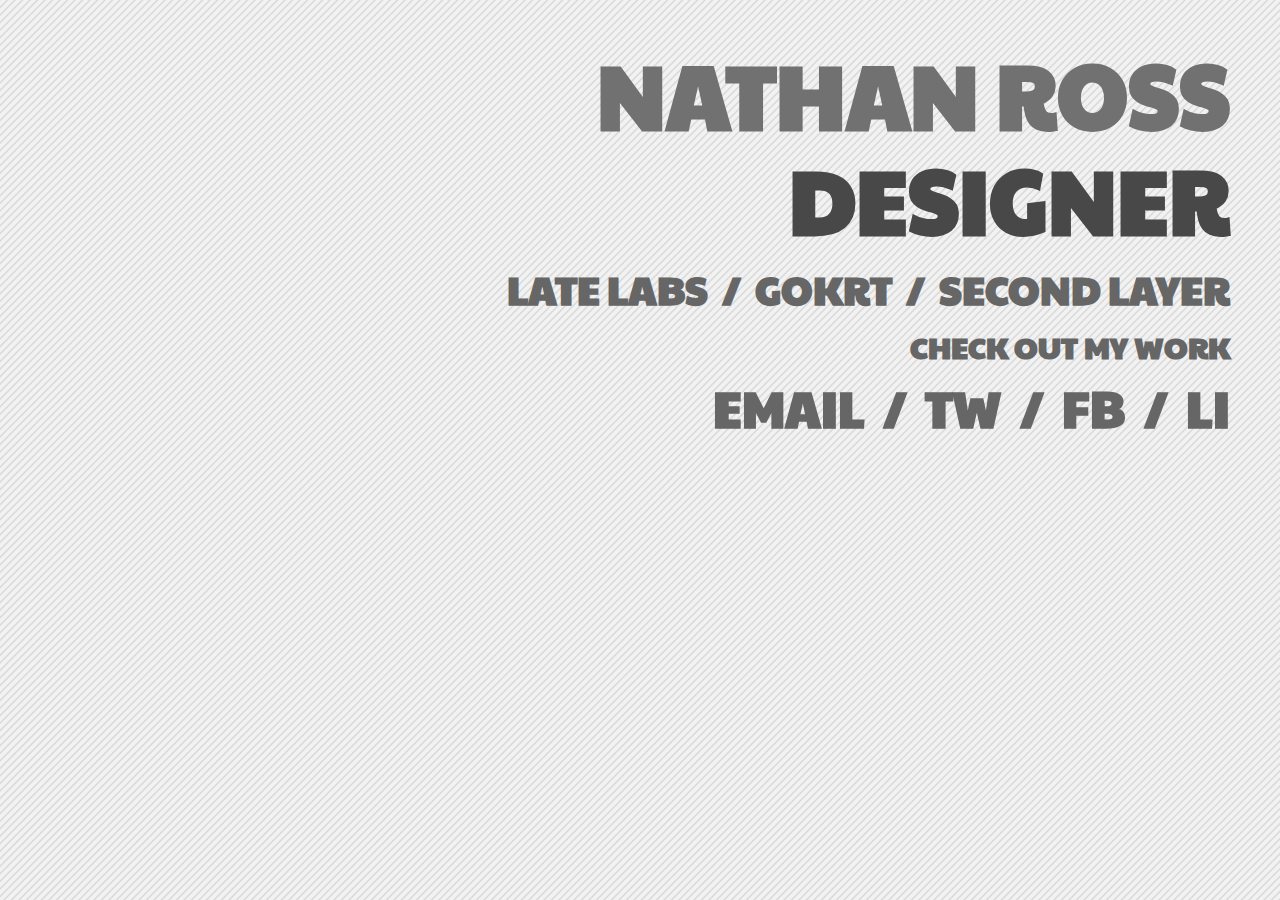
<file: index.html>
<!DOCTYPE html>
<html lang="en-US">
<!--[if lt IE 7 ]> <html class="no-js ie6" lang="en"> <![endif]-->
<!--[if IE 7 ]>    <html class="no-js ie7" lang="en"> <![endif]-->
<!--[if IE 8 ]>    <html class="no-js ie8" lang="en"> <![endif]-->
<!--[if (gte IE 9)|!(IE)]><!--> <html class="no-js" lang="en"> <!--<![endif]-->
<head>
<meta charset="utf-8">
<title>Nathan Ross - Founder, Designer, Creative and Entrepreneur</title>
<meta name="description" content="Nathan Ross is a Founder, Designer, Creative, and Entrepreneur in San Francisco">
<meta name="Keywords" content="founder, hustler, designer, creative, entrepreneur, gokrt, latelabs">
<meta property="og:site_name" content="Nathan Ross"/>
<meta property="og:url" content="http://www.nathantross.com"/>
<meta property="og:title" content="Nathan Ross"/>
<meta property="og:description" content="Nathan Ross is a Founder, Designer, Creative, and Entrepreneur in San Francisco"/>
<meta property="og:image" content="http://nathantross.com/images/nathanicon.png"/>
<meta property="og:type" content="website"/>
<link rel="shortcut icon" href="http://nathantross.com/favicon.ico">
<link rel="stylesheet" href="css/styles.css" />
	
<link href='http://fonts.googleapis.com/css?family=Paytone+One' rel='stylesheet' type='text/css'>	
	
	<!--[if lt IE 8]>
	<script src="http://ie7-js.googlecode.com/svn/version/2.0(beta3)/IE8.js" type="text/javascript"></script>
	<![endif]-->
	
	<!--[if lte IE 6]>
		<link rel="stylesheet" type="text/css" href="css/ie6.css" />
	<![endif]-->

<!-- Google Analytics -->

<script type="text/javascript">

  var _gaq = _gaq || [];
  _gaq.push(['_setAccount', 'UA-34588169-1']);
  _gaq.push(['_setDomainName', 'nathantross.com']);
  _gaq.push(['_trackPageview']);

  (function() {
    var ga = document.createElement('script'); ga.type = 'text/javascript'; ga.async = true;
    ga.src = ('https:' == document.location.protocol ? 'https://ssl' : 'http://www') + '.google-analytics.com/ga.js';
    var s = document.getElementsByTagName('script')[0]; s.parentNode.insertBefore(ga, s);
  })();

</script>

<!-- End Google Analytics -->

	<link rel="image_src" href="<?php bloginfo('stylesheet_directory'); ?>http://nathantross.com/images/nathanicon.png" />

</head>

<body>


<div class="content">
<h1>NATHAN ROSS</h1>
<h2>DESIGNER<h2>
<h3><a href="http://latelabs.com/" target="_blank">LATE LABS</a>&nbsp;&nbsp;/&nbsp;&nbsp;<a href="http://gokrt.com" target="_blank">GOKRT</a>&nbsp;&nbsp;/&nbsp;&nbsp;<a href="http://secondlayer.co" target="_blank">SECOND LAYER</a><h3>
<h4><a href="http://nathantross.com/work">CHECK OUT MY WORK</a></h4>
<h5><a href="mailto:nathantross@gmail.com?subject=Hey Nathan" target="_blank">EMAIL</a>&nbsp;&nbsp;/&nbsp;&nbsp;<a href="https://twitter.com/nathantross" target="_blank">TW</a>&nbsp;&nbsp;/&nbsp;&nbsp;<a href="https://www.facebook.com/nathantross" target="_blank">FB</a>&nbsp;&nbsp;/&nbsp;&nbsp;<a href="http://www.linkedin.com/in/nathantross" target="_blank">LI</a>
</div></h5>



</body>
</html>
</file>
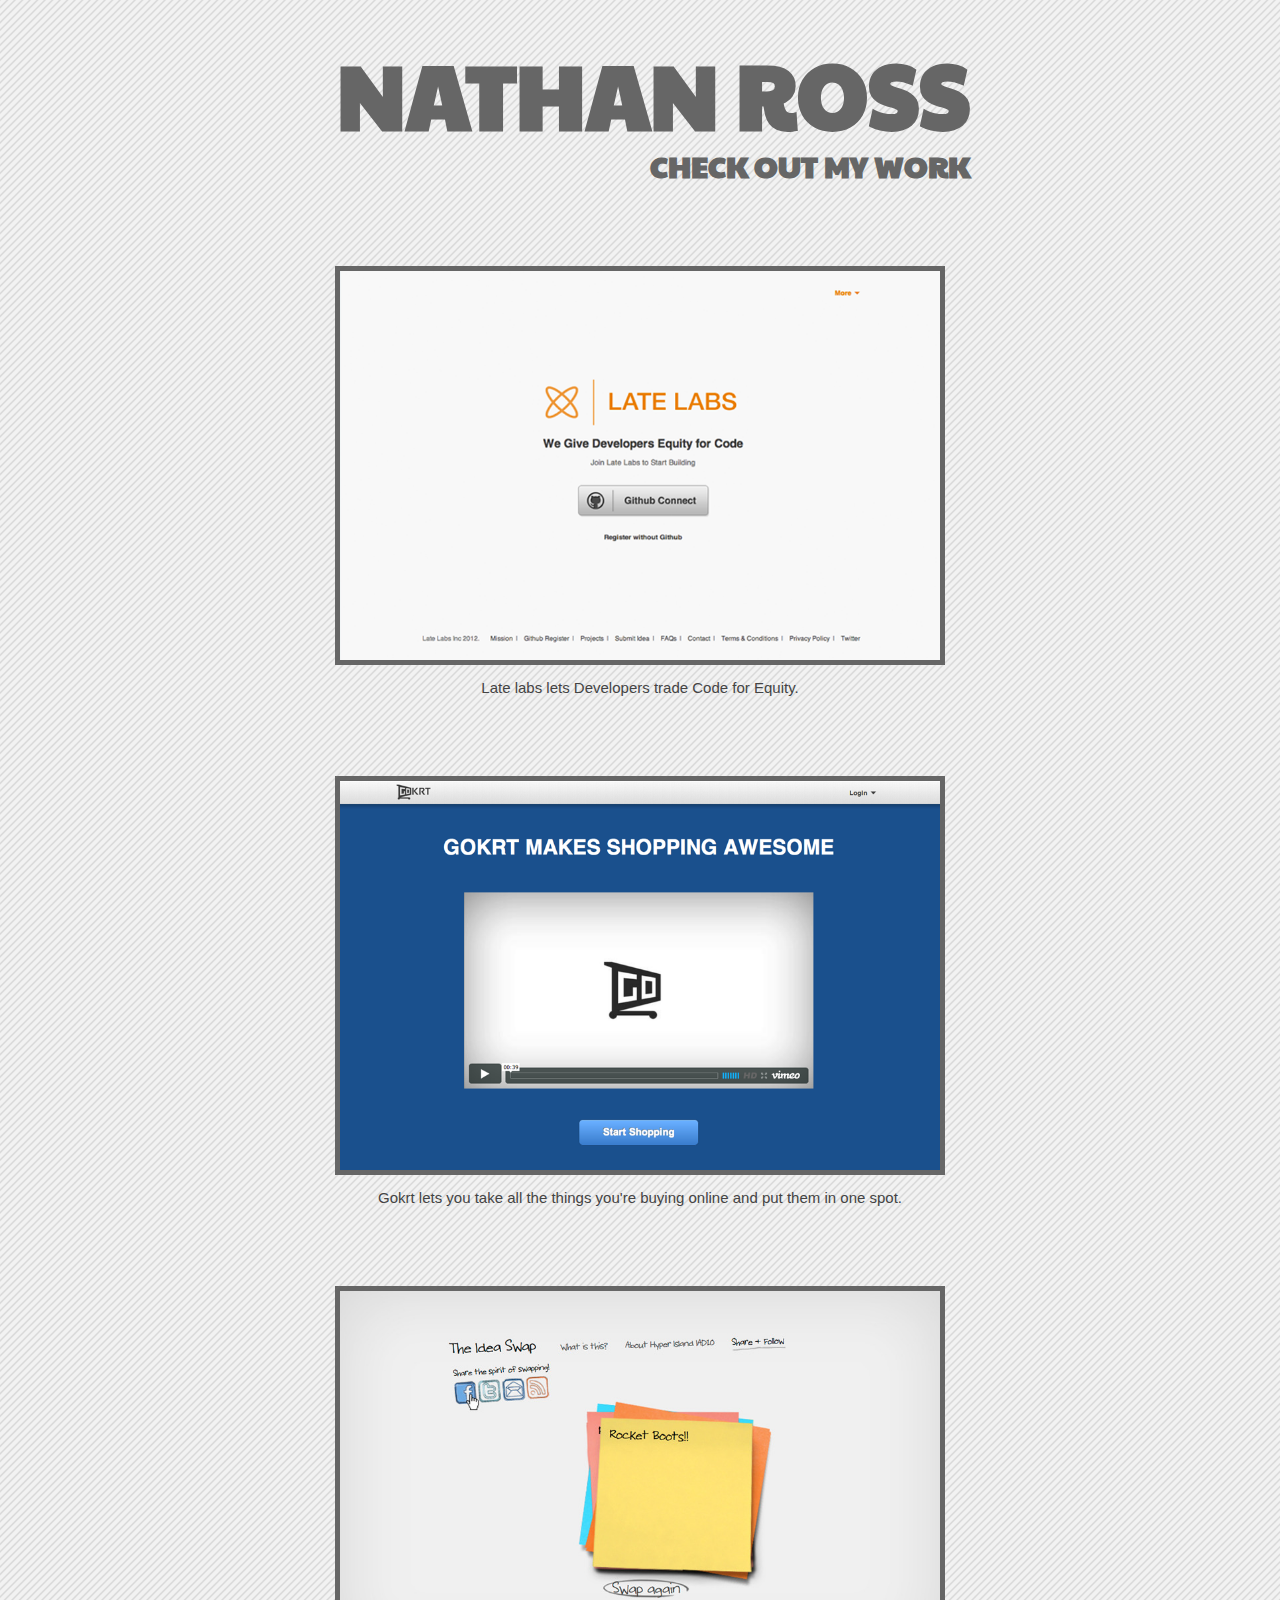
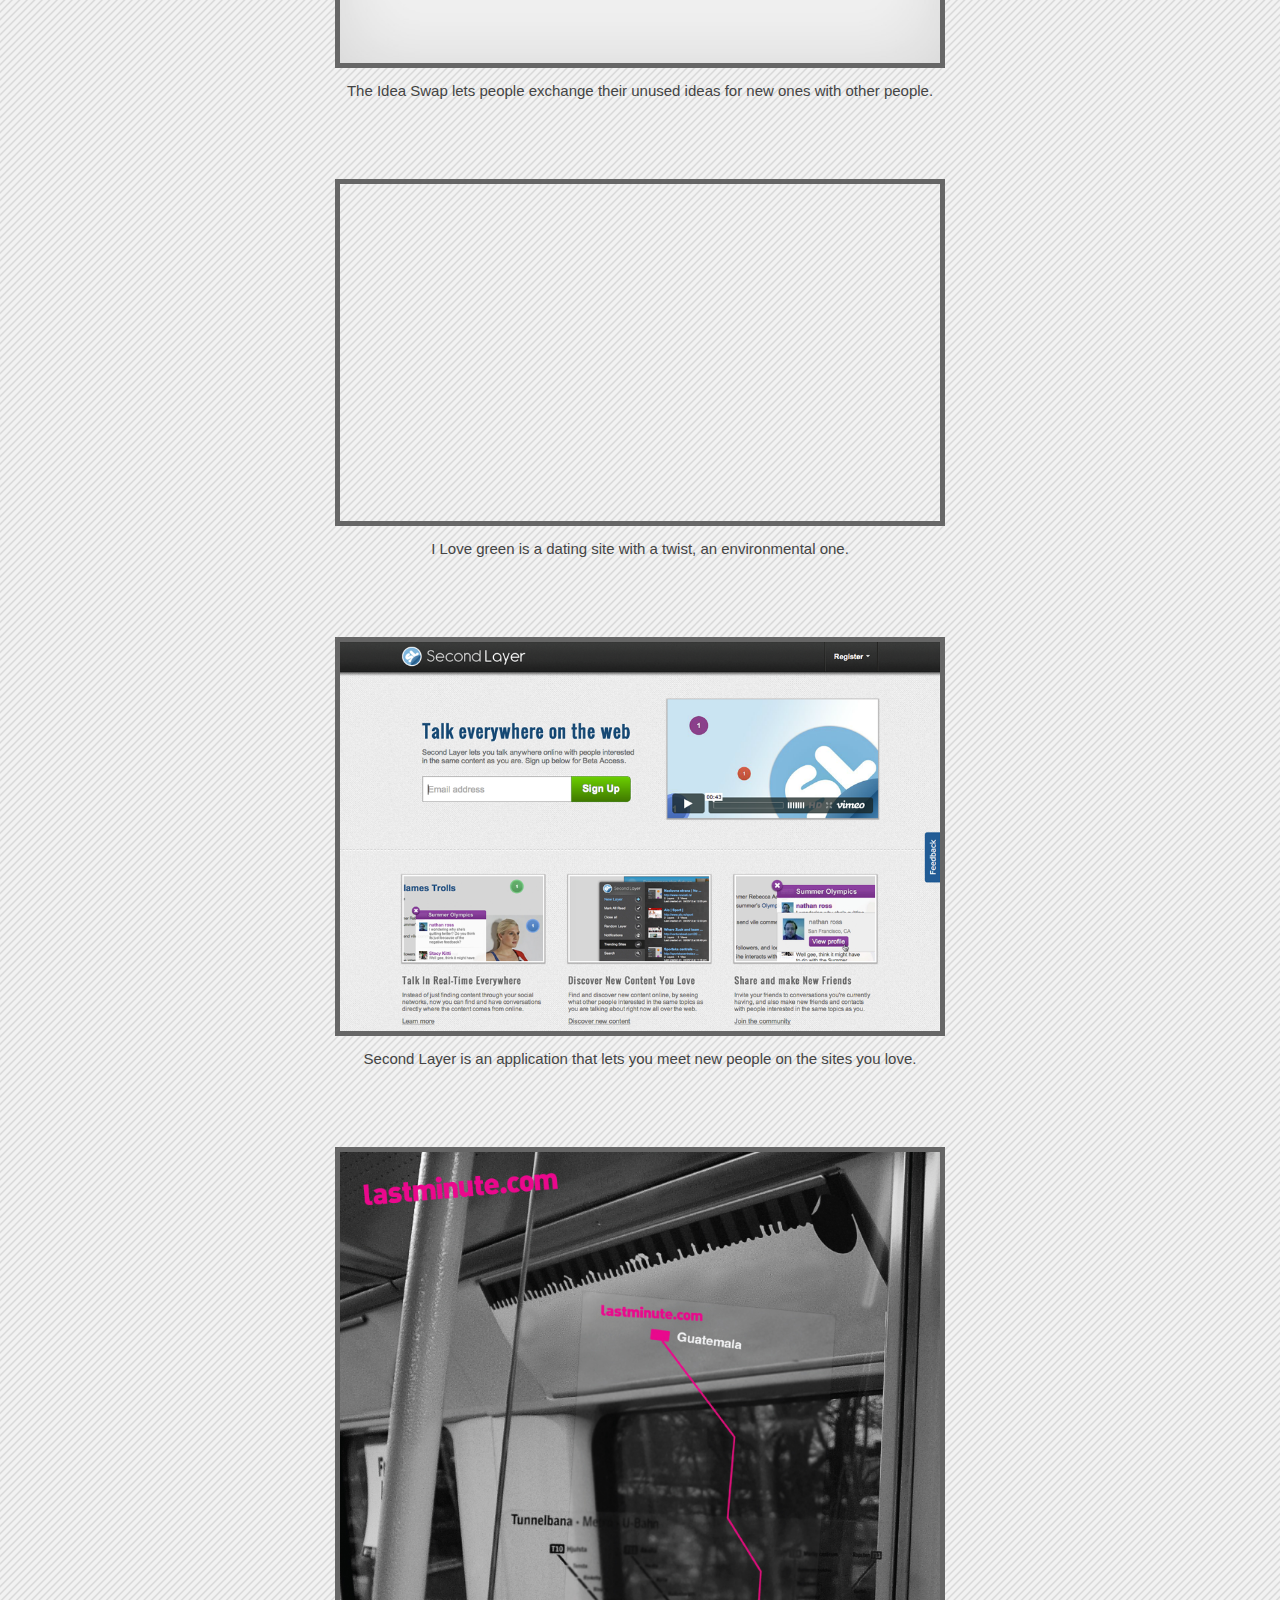
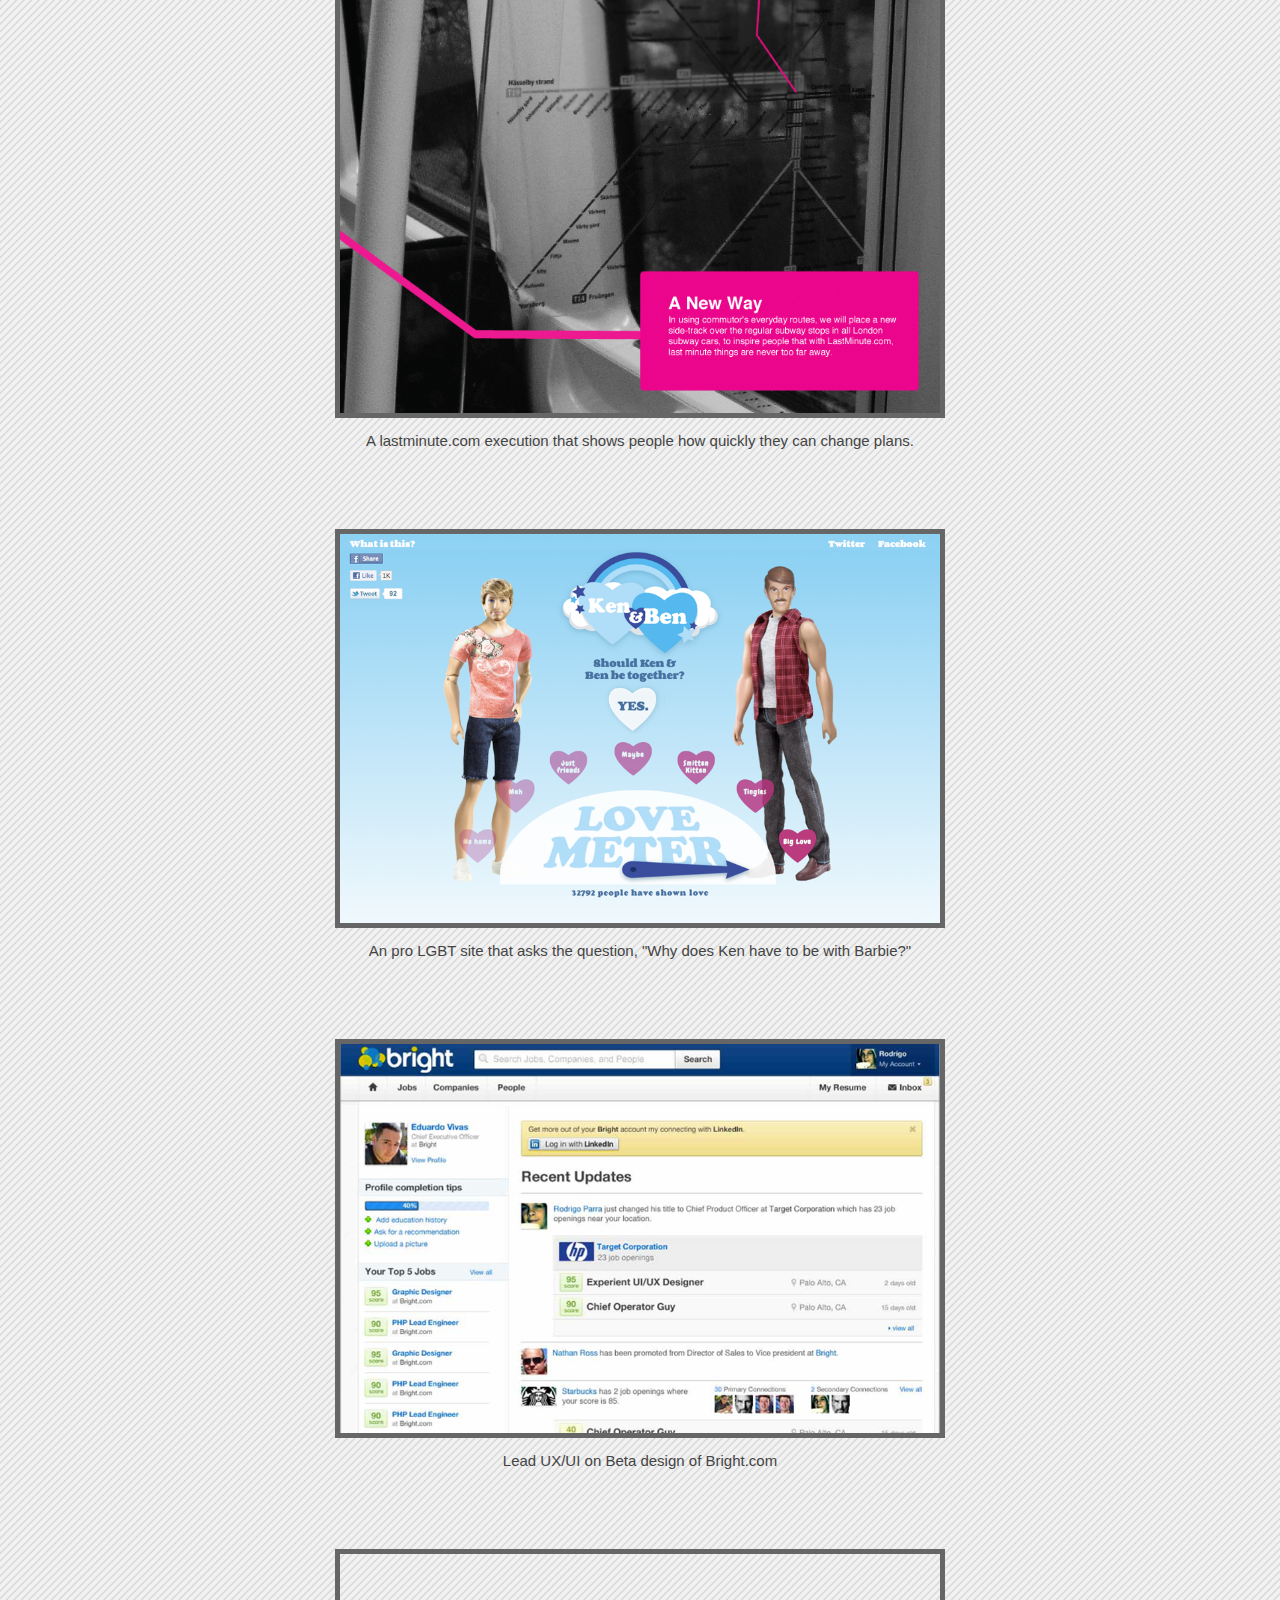
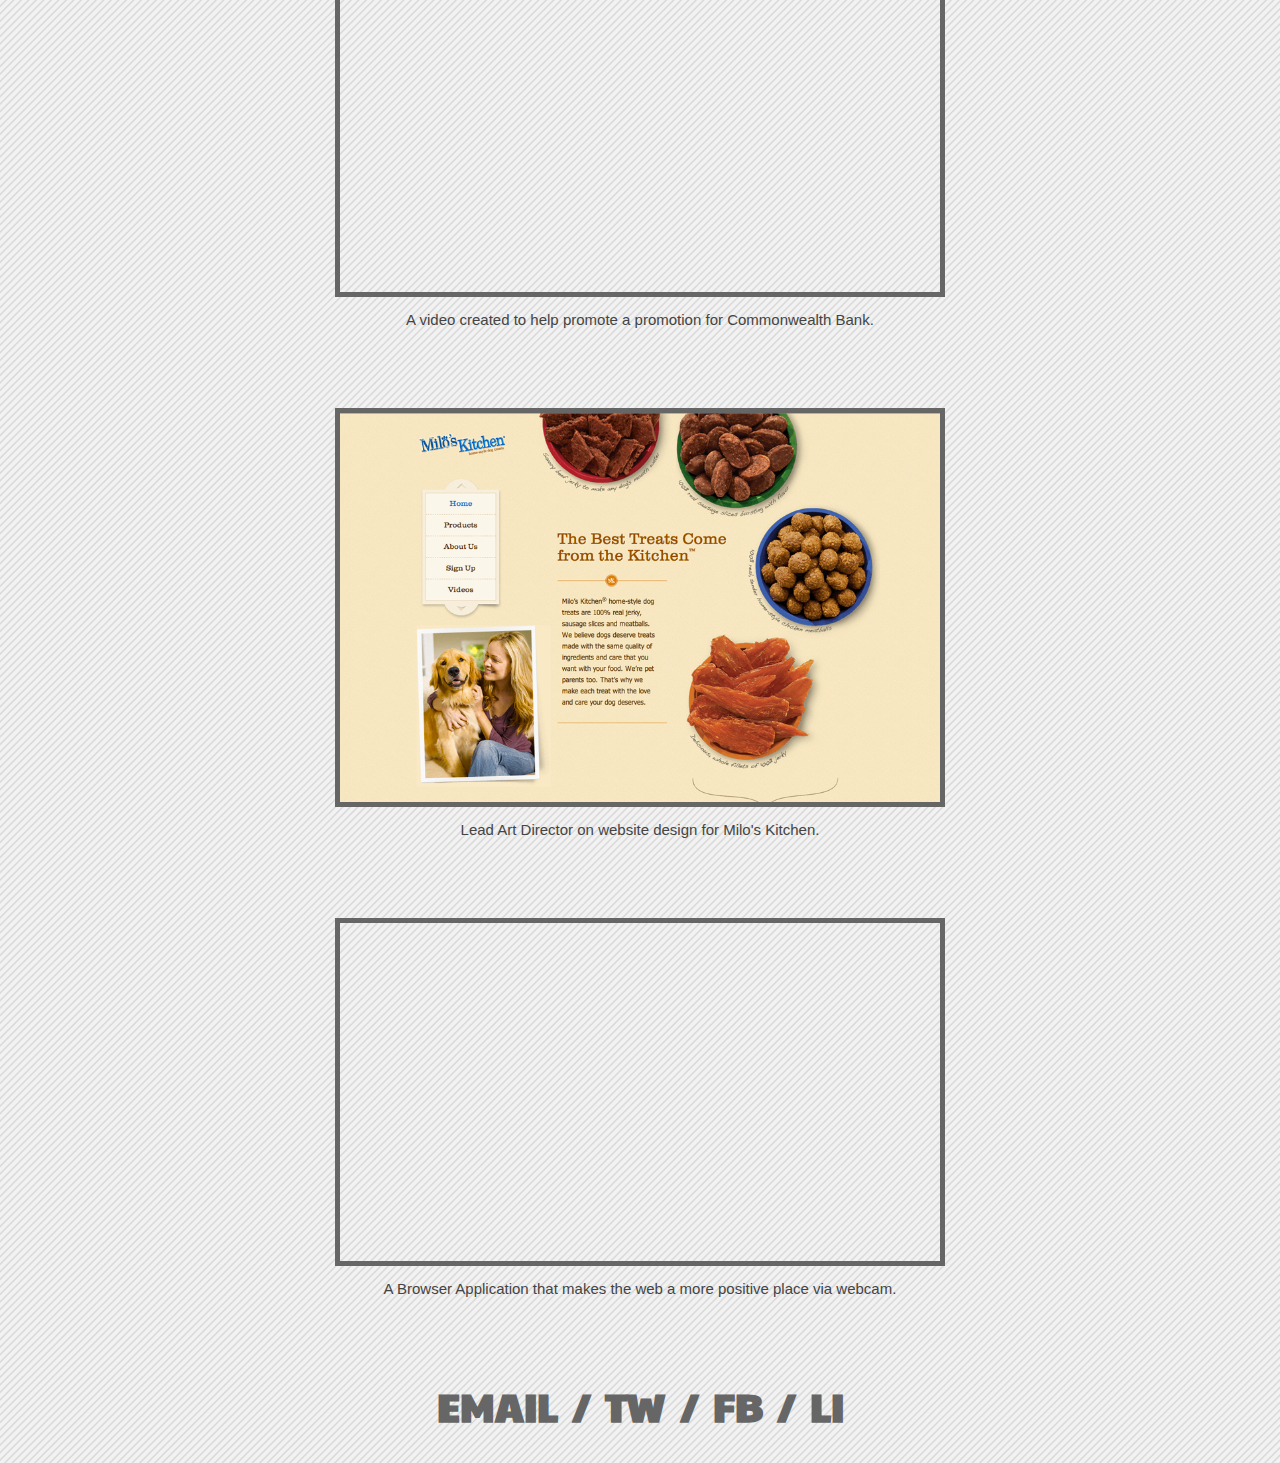
<file: work/index.html>
<!DOCTYPE html>
<html lang="en-US">
<!--[if lt IE 7 ]> <html class="no-js ie6" lang="en"> <![endif]-->
<!--[if IE 7 ]>    <html class="no-js ie7" lang="en"> <![endif]-->
<!--[if IE 8 ]>    <html class="no-js ie8" lang="en"> <![endif]-->
<!--[if (gte IE 9)|!(IE)]><!--> <html class="no-js" lang="en"> <!--<![endif]-->
<head>
<meta charset="utf-8">
<title>Nathan Ross - Founder, Designer, Creative and Entrepreneur</title>
<meta name="description" content="Nathan Ross is a Founder, Designer, Creative, and Entrepreneur in San Francisco">
<meta name="Keywords" content="founder, hustler, designer, creative, entrepreneur, gokrt, latelabs">
<meta property="og:site_name" content="Nathan Ross"/>
<meta property="og:url" content="http://www.nathantross.com"/>
<meta property="og:title" content="Nathan Ross"/>
<meta property="og:description" content="Nathan Ross is a Founder, Designer, Creative, and Entrepreneur in San Francisco"/>
<meta property="og:image" content="http://nathantross.com/images/nathanicon.png"/>
<meta property="og:type" content="website"/>
<link rel="shortcut icon" href="http://nathantross.com/favicon.ico">
<link rel="stylesheet" href="css/styles.css" />
	
<link href='http://fonts.googleapis.com/css?family=Paytone+One' rel='stylesheet' type='text/css'>	
	
	<!--[if lt IE 8]>
	<script src="http://ie7-js.googlecode.com/svn/version/2.0(beta3)/IE8.js" type="text/javascript"></script>
	<![endif]-->
	
	<!--[if lte IE 6]>
		<link rel="stylesheet" type="text/css" href="css/ie6.css" />
	<![endif]-->

<!-- Google Analytics -->

<script type="text/javascript">

  var _gaq = _gaq || [];
  _gaq.push(['_setAccount', 'UA-34588169-1']);
  _gaq.push(['_setDomainName', 'nathantross.com']);
  _gaq.push(['_trackPageview']);

  (function() {
    var ga = document.createElement('script'); ga.type = 'text/javascript'; ga.async = true;
    ga.src = ('https:' == document.location.protocol ? 'https://ssl' : 'http://www') + '.google-analytics.com/ga.js';
    var s = document.getElementsByTagName('script')[0]; s.parentNode.insertBefore(ga, s);
  })();

</script>

<!-- End Google Analytics -->

	<link rel="image_src" href="<?php bloginfo('stylesheet_directory'); ?>http://nathantross.com/images/nathanicon.png" />

</head>

<body>

<center>
<div class="content">
<h1><a href="http://nathantross.com">NATHAN ROSS</a></h1>
<h4><a>CHECK OUT MY WORK</a></h4>
</div>
</center>


<div id="workpiece">
<a href="http://latelabs.com" target="_new"><img src="images/latelabs.png" width="600px" alt="latelabs"></a>
<p class="description">Late labs lets Developers trade Code for Equity.</p>
</div>

<div id="workpiece">
<a href="http://gokrt.com" target="_new"><img src="images/gokrt.png" width="600px" alt="gokrt"></a>
<p class="description">Gokrt lets you take all the things you're buying online and put them in one spot.</p>
</div>

<div id="workpiece">
<a href="http://theideaswap.com" target="_new"><img src="images/ideaswap.jpeg" width="600px" alt="ideaswap"></a>
<p class="description">The Idea Swap lets people exchange their unused ideas for new ones with other people.</p>
</div>

<div id="workpiece">
<a href="#"><iframe src="http://player.vimeo.com/video/8958667?title=0&amp;byline=0&amp;portrait=0" width="600" height="337" frameborder="0" webkitAllowFullScreen mozallowfullscreen allowFullScreen></iframe></a>
<p class="description">I Love green is a dating site with a twist, an environmental one.</p>
</div>

<div id="workpiece">
<a href="http://secondlayer.co" target="_new"><img src="images/secondlayer.png" width="600px" alt="secondlayer"></a>
<p class="description">Second Layer is an application that lets you meet new people on the sites you love.</p>
</div>

<div id="workpiece">
<a href="images/lastminute.jpeg" target="_new"><img src="images/lastminute.jpeg" width="600px" alt="lastminute"></a>
<p class="description">A lastminute.com execution that shows people how quickly they can change plans.</p>
</div>


<div id="workpiece">
<a href="http://kenandben.com" target="_new"><img src="images/kenben.png" width="600px" alt="ken & ben"></a>
<p class="description">An pro LGBT site that asks the question, "Why does Ken have to be with Barbie?"</p>
</div>

<div id="workpiece">
<a href="http://bright.com" target="_new"><img src="images/bright.png" width="600px" alt="bright.com"></a>
<p class="description">Lead UX/UI on Beta design of Bright.com</p>
</div>

<div id="workpiece">
<a href="#"><iframe src="http://player.vimeo.com/video/26525243?title=0&amp;byline=0&amp;portrait=0" width="600" height="338" frameborder="0" webkitAllowFullScreen mozallowfullscreen allowFullScreen></iframe></a>
<p class="description">A video created to help promote a promotion for Commonwealth Bank.</p>
</div>

<div id="workpiece">
<a href="http://miloskitchen.com" target="_new"><img src="images/milos.png" width="600px" alt="latelabs"></a>
<p class="description">Lead Art Director on website design for Milo's Kitchen.</p>
</div>

<div id="workpiece">
<a href="#"><iframe src="http://player.vimeo.com/video/8263710?title=0&amp;byline=0&amp;portrait=0" width="600" height="338" frameborder="0" webkitAllowFullScreen mozallowfullscreen allowFullScreen></iframe></a>
<p class="description">A Browser Application that makes the web a more positive place via webcam.</p>
</div>




<h5><a href="mailto:nathantross@gmail.com?subject=Hey Nathan">EMAIL</a>&nbsp;&nbsp;/&nbsp;&nbsp;<a href="https://twitter.com/nathantross">TW</a>&nbsp;&nbsp;/&nbsp;&nbsp;<a href="https://www.facebook.com/nathantross">FB</a>&nbsp;&nbsp;/&nbsp;&nbsp;<a href="http://www.linkedin.com/in/nathantross">LI</a>
</div></h5>


</body>
</html>
</file>
<file: css/styles.css>
a:link,a:visited,a:active {
	color:#666;text-decoration:none;
}

a:hover {
	color:#ff8a00;
}

p {
	padding-bottom: 0px;	
}

ul, li {
	list-style: none;
}

html {
	font-size: 16px;
}

body, h1, h2, h3, h4, h5, h6, ul, li, p {
	margin: 0;
	padding: 0;
}

body {
	background: url(images/background.png) repeat;

}

.content {
	margin-left: 50px;
	margin-right: 50px;
	margin-top: 30px;
	width: 980px;
	float: right;
	
}



h1 {
	text-align: right;
	color: #717171;
	font-size: 90px;
	text-decoration: none;
	font-family: 'Paytone One', sans-serif;

}

h1:hover {
	text-align: right;
	color: #f06eaa;
	font-size: 90px;
	text-decoration: none;
	font-family: 'Paytone One', sans-serif;

}

h2 {
	text-align: right;
	color: #484848;
	font-size: 90px;
	text-decoration: none;
	font-family: 'Paytone One', sans-serif;
	margin-top: -20px;
}

h2:hover {
	text-align: right;
	color: #000;
	font-size: 90px;
	text-decoration: none;
	font-family: 'Paytone One', sans-serif;
	margin-top: -20px;	
}


h3 {
	text-align: right;
	color: #666;
	font-size: 40px;
	text-decoration: none;
	font-family: 'Paytone One', sans-serif;
	margin-top: 20px;
}

h4 {
	text-align: right;
	color: #666;
	font-size: 30px;
	text-decoration: none;
	font-family: 'Paytone One', sans-serif;
	margin-top: -10px;
}


h5 {
	text-align: right;
	color: #666;
	font-size: 50px;
	text-decoration: none;
	font-family: 'Paytone One', sans-serif;
	margin-top: 5px;
}

h1 a:hover {
	color:#000;
}

h2 a:hover {
	color:#000;
}

h3 a:hover {
	color:#ff8a00;
}

h4 a:hover {
	color:#5dc4f1;
}

h5 a:hover {
	color:#fabe04;
}
</file>
<file: work/css/styles.css>
a:link,a:visited,a:active {
	color:#666;text-decoration:none;
}

a:hover {
	color:#ff8a00;
}

p {
	padding-bottom: 0px;	
}

ul, li {
	list-style: none;
}

html {
	font-size: 16px;
}

body, h1, h2, h3, h4, h5, h6, ul, li, p {
	margin: 0;
	padding: 0;
}

body {
	background: url(images/background.png) repeat;

}

.content {
	margin-left: 50px;
	margin-right: 50px;
	margin-top: 30px;
	width: 660px;
	text-align: center;
	
}



h1 {
	text-align: right;
	color: #717171;
	font-size: 90px;
	text-decoration: none;
	font-family: 'Paytone One', sans-serif;

}

h1:hover {
	text-align: right;
	color: #f06eaa;
	font-size: 90px;
	text-decoration: none;
	font-family: 'Paytone One', sans-serif;

}

h2 {
	text-align: right;
	color: #484848;
	font-size: 90px;
	text-decoration: none;
	font-family: 'Paytone One', sans-serif;
	margin-top: -20px;
}

h2:hover {
	text-align: right;
	color: #000;
	font-size: 90px;
	text-decoration: none;
	font-family: 'Paytone One', sans-serif;
	margin-top: -20px;	
}


h3 {
	text-align: right;
	color: #666;
	font-size: 40px;
	text-decoration: none;
	font-family: 'Paytone One', sans-serif;
	margin-top: 20px;
}

h4 {
	text-align: right;
	color: #666;
	font-size: 30px;
	text-decoration: none;
	font-family: 'Paytone One', sans-serif;
	margin-top: -10px;
}


h5 {
	text-align: center;
	color: #666;
	font-size: 40px;
	text-decoration: none;
	font-family: 'Paytone One', sans-serif;
	margin-top: 80px;
	margin-bottom: 30px;
	
}

h1 a:hover {
	color:#f06eaa;
}

h2 a:hover {
	color:#000;
}

h3 a:hover {
	color:#ff8a00;
}

h4 a:hover {
	color:#5dc4f1;
}

h5 a:hover {
	color:#fabe04;
}

#workpiece {
	margin-top: 80px;
	text-align: center;

}

p {
	font-family: Arial, sans-serif;
	color: #444;
	font-size: 15px;
	padding-top: 10px;

}

img {
	border-style:solid;
	border-width: 5px;

}

iframe {
	border-style:solid;
	border-width: 5px;

}
</file>
